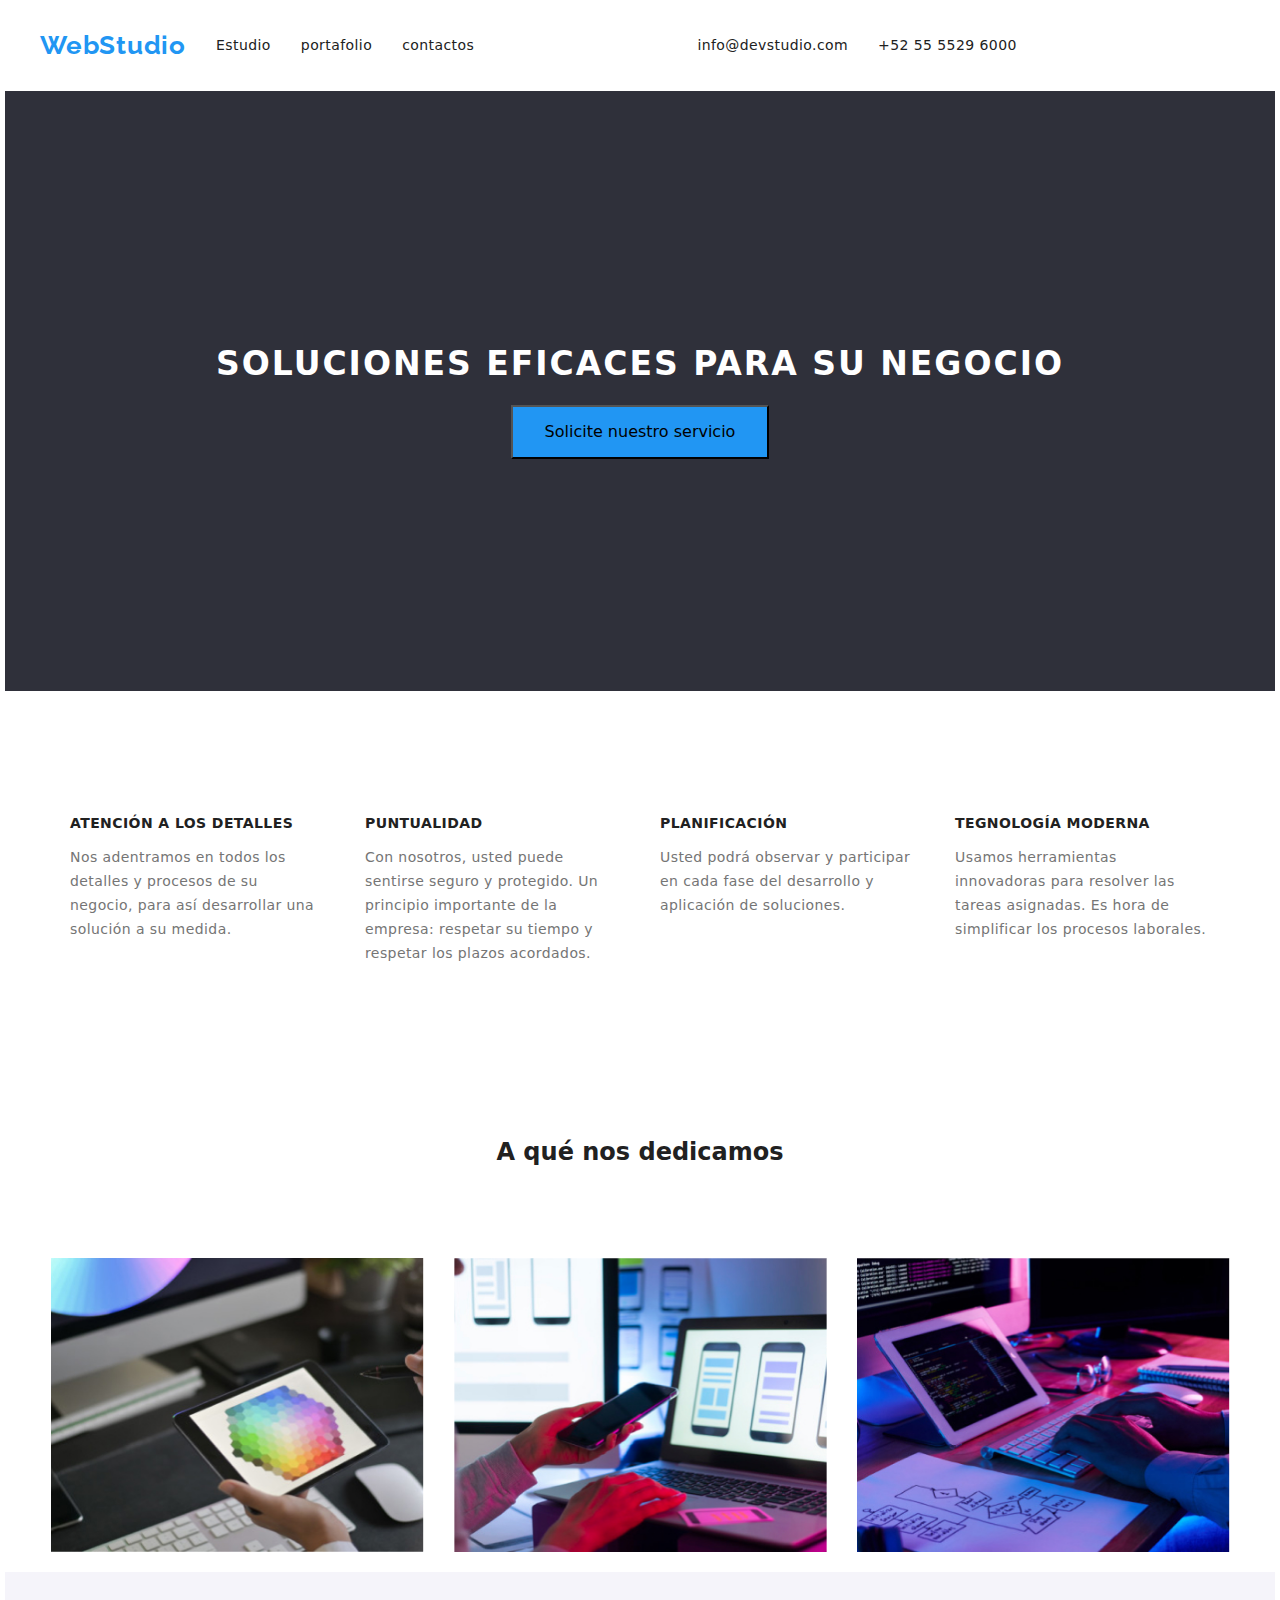
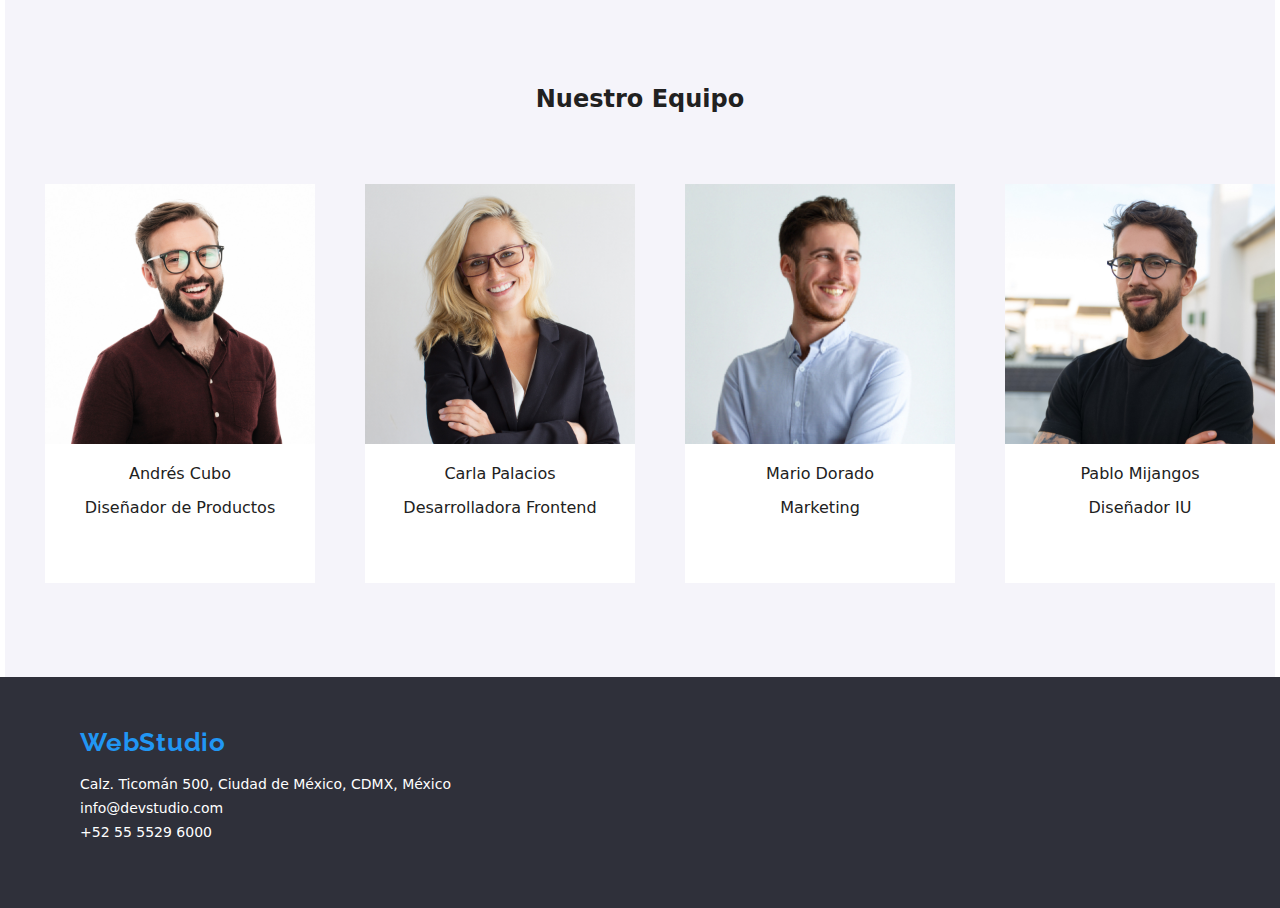
<file: index.html>
<!DOCTYPE html>
<html lang="es">
  <head>
    <meta charset="UTF-8">
    <meta http-equiv="X-UA-Compatible" content="IE=edge">
    <meta name="viewport" content="width=device-width, initial-scale=1.0">
    <link rel="stylesheet" href="./CSS/Styless.css">
    <link rel="preconnect" href="https://fonts.gstatic.com" crossorigin>
    <link href="https://fonts.googleapis.com/css2?family=Roboto:wght@400;500;700&display=swap" rel="stylesheet">
    <link rel="preconnect" href="https://fonts.googleapis.com">
    <link rel="preconnect" href="https://fonts.googleapis.com">
    <link rel="preconnect" href="https://fonts.gstatic.com" crossorigin>
    <link href="https://fonts.googleapis.com/css2?family=Raleway:wght@500&family=Roboto:ital,wght@0,100;0,400;1,100&display=swap" rel="stylesheet">
    <link rel="stylesheet" href="https://cdnjs.cloudflare.com/ajax/libs/modern-normalize/1.0.0/modern-normalize.min.css">

  <title>GitHub 3</title>
  </head>
  <body>
    <header>
      <div class="container container-header2" > 
        <nav class="container-nav">
          <ul class="container-header-hijo1">
          <a href="./index.html" class="txtWebstudio">WebStudio</a>
            <li> <a href="index.html" class="txtsuperior">Estudio</a></li>
            <li> <a href="portafolio.html" class="txtsuperior">portafolio</a></li>
            <li> <a href="contactos" class="txtsuperior">contactos</a></li>
          </ul>
        </nav>
      
        <ul class="container-header-hijo2">
          <li>
            <a href="mailto:info@devstudio.com" class="txtsuperior">info@devstudio.com</a>
          </li>
          <li>
            <a href="tel:+525555296000" class="txtsuperior">+52 55 5529 6000</a>
          </li>
        </ul>
      </div>
    </header>

    <main>
      <section class="hero" class="contenedor">
        <h1 class="hero-title">SOLUCIONES EFICACES PARA SU NEGOCIO</h1>
        <button type="button" class="botonsoluciones">Solicite nuestro servicio</button>
      </section>

      <section>
        <div class="container">
          <ul class="container-valores">
            <li>
              <h3 class="titulovalores"> ATENCIÓN A LOS DETALLES</h3>
              <p class="parrafovalores">Nos adentramos en todos los detalles y procesos de su negocio,
                para así desarrollar una solución a su medida.</p>
            </li>
            <li>
              <h3 class="titulovalores">PUNTUALIDAD</h3>
              <p class="parrafovalores">Con nosotros, usted puede sentirse seguro y protegido. Un
                principio importante de la empresa: respetar su tiempo y respetar
                los plazos acordados.</p>
            </li>
            <li>
              <h3 class="titulovalores">PLANIFICACIÓN</h3>
              <p class="parrafovalores">Usted podrá observar y participar en cada fase del desarrollo y
                aplicación de soluciones.</p>
            </li>
            <li>
              <h3 class="titulovalores">TEGNOLOGÍA MODERNA</h3>
              <p class="parrafovalores">Usamos herramientas innovadoras para resolver las tareas
                asignadas. Es hora de simplificar los procesos laborales.</p>
            </li>
          </ul>
        </div> 
      </section>

      <section>
        <div class="container-dedicamos">
          <h2 class="txtaquenos-container-dedicamos-hijo1">A qué nos dedicamos</h2>
          <ul class="container-dedicamos-hijo2">
            <li>
              <img class="imgprimero"
                src="./images/img1.jpg"
                width="373"
                height="294"
                alt="computador"
              />
            </li>
            <li>
              <img class="imgprimero"
                src="./images/img2.jpg"
                width="373"
                height="294"
                alt="tablet"
              />
            </li>
            <li>
              <img class="imgprimero"
                src="./images/img3.jpg"
                width="373"
                height="294"
                alt="celular"
              />
            </li>
          </ul>
        </div>
      </section>

      <section>
        <div class="container-profes">
          <h2 class="txt-nuestroequipo">Nuestro Equipo</h2>
        <ul class="container-profes-hijo2">
          <li>
            <img class="imgprofesores"
              src="./images/img4.jpg"
              width="270"
              height="294"
              alt="Andres"
            />
            <div class="container-txtprofes">
              <h3 class="nombreprofesor">Andrés Cubo</h3>
              <p class="Cargo">Diseñador de Productos</p>
          </li>
          <li>
            <img class="imgprofesores"
              src="./images/img5.jpg"
              width="270"
              height="294"
              alt="Carla"
            />
            <div class="container-txtprofes">
              <h3 class="nombreprofesor">Carla Palacios</h3>
              <p class="Cargo">Desarrolladora Frontend</p>
          </li> 
          <li>
            <img class="imgprofesores"
              src="./images/img6.jpg"
              width="270"
              height="294"
              alt="Mario"
            />
            <div class="container-txtprofes">
            <h3 class="nombreprofesor">Mario Dorado</h3>
            <p class="Cargo">Marketing</p>
          </li>
          <li>
            <img class="imgprofesores"
              src="./images/img7.jpg"
              width="270"
              height="294"
              alt="Pablo"
            />
            <div class="container-txtprofes">
            <h3 class="nombreprofesor">Pablo Mijangos</h3>
            <p class="Cargo">Diseñador IU</p>
           </li>
        </ul>
      </div>
      </section>
    </main>

    <footer class="footer">
      <div class="container">
        <a class="webfooter" href="#">WebStudio</a>
        <address> 
        <ul>
          <li><a class="txtfooter" href="enlace a maps" target="_blank">Calz. Ticomán 500, Ciudad de México, CDMX, México</a></li>
          <li><a class="txtfooter" href="mailto:info@devstudio.com">info@devstudio.com</a></li>
          <li><a class="txtfooter" href="tel:+525555296000">+52 55 5529 6000</a></li>
        </ul>
      </address>
      </footer>
      </div>
  </body>
</html>
</file>
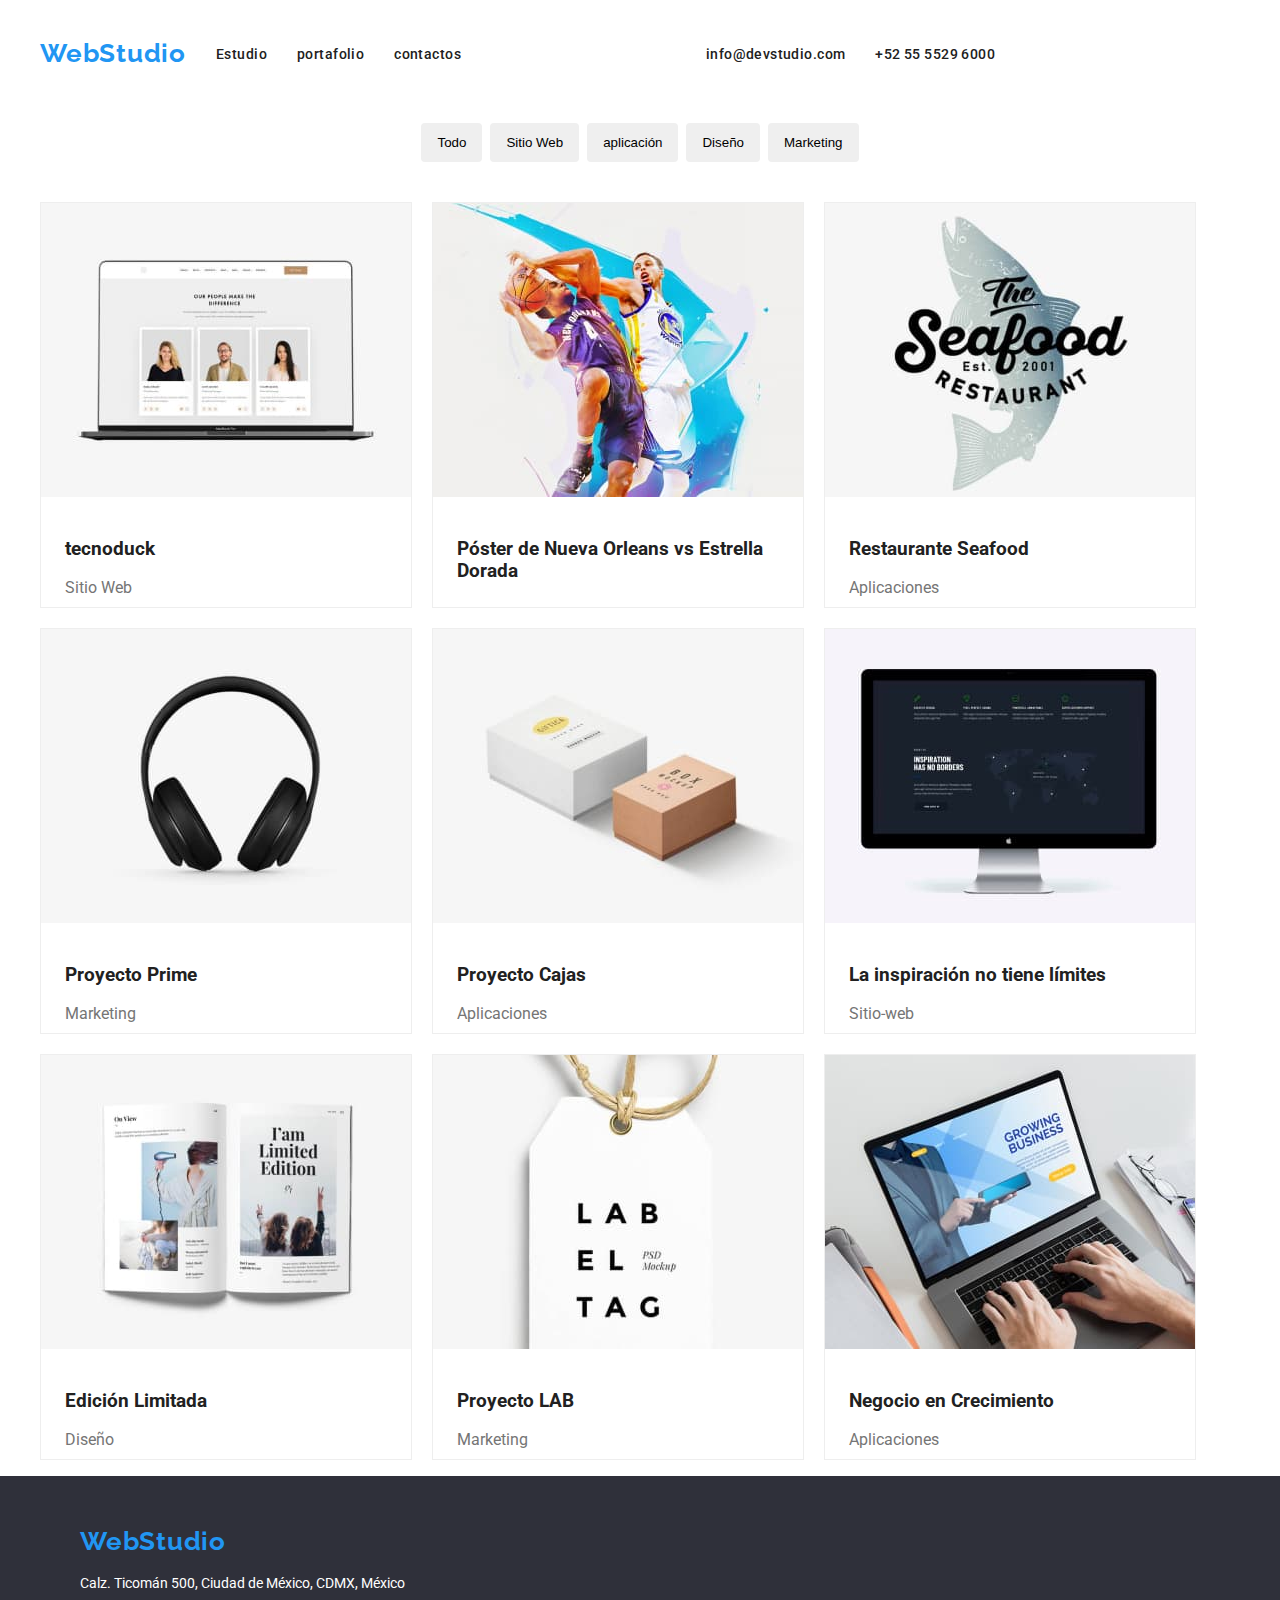
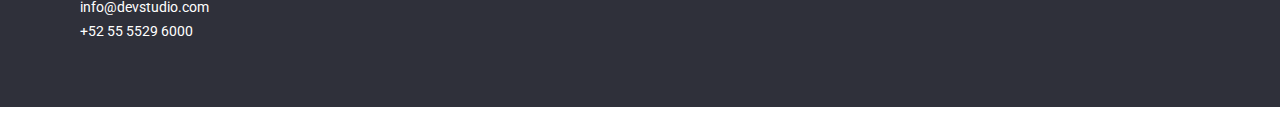
<file: portafolio.html>
<!DOCTYPE html>
<html lang="es">
  <head>
    <meta charset="UTF-8">
    <meta http-equiv="X-UA-Compatible" content="IE=edge">
    <meta name="viewport" content="width=device-width, initial-scale=1.0">
    <link rel="stylesheet" href="./CSS/Styless.css">
    <link rel="preconnect" href="https://fonts.gstatic.com" crossorigin>
    <link href="https://fonts.googleapis.com/css2?family=Roboto:wght@400;500;700&display=swap" rel="stylesheet">
    <link rel="preconnect" href="https://fonts.googleapis.com">
    <link rel="preconnect" href="https://fonts.googleapis.com">
    <link rel="preconnect" href="https://fonts.gstatic.com" crossorigin>
    <link href="https://fonts.googleapis.com/css2?family=Raleway:wght@500&family=Roboto:ital,wght@0,100;0,400;1,100&display=swap" rel="stylesheet">

    <title>GitHub 3</title>
  </head>
  <body>
    <header>
      <div class="container container-header2" > 
        <nav class="container-nav">
          <ul class="container-header-hijo1">
          <a href="./index.html" class="txtWebstudio">WebStudio</a>
            <li> <a href="index.html" class="txtsuperior">Estudio</a></li>
            <li> <a href="portafolio.html" class="txtsuperior">portafolio</a></li>
            <li> <a href="contactos" class="txtsuperior">contactos</a></li>
          </ul>
        </nav>
      
        <ul class="container-header-hijo2">
          <li>
            <a href="mailto:info@devstudio.com" class="txtsuperior">info@devstudio.com</a>
          </li>
          <li>
            <a href="tel:+525555296000" class="txtsuperior">+52 55 5529 6000</a>
          </li>
        </ul>
      </div>
    </header>

      <main>
        <section class="enlace-servicios">
          <div class="container">
            <ul class="button-portafolio">
              <li>
                <button type="button" width="73px" height="38px" class="botonsuperior">Todo</button>
              </li>
            <li>
              <button type="button" width="128px" height="38px" class="botonsuperior">Sitio Web</button>
            </li>
            <li>
              <button type="button" class="botonsuperior">aplicación</button>
            </li>
            <li>
              <button type="button" class="botonsuperior">Diseño</button>
            </li>
            <li>
              <button type="button" class="botonsuperior">Marketing</button>
            </li>
            </ul>
          </div>
          
          <Section>
          <div class="container">
          <ul class="img-servicios-portafolio">
            <li>
              <img class="imagenporta"
                  src="./images/img 8.jpg"
                  width="370"
                  height="294"
                  alt="pc"
                />
            <div class="textotarjetas">
              <h3 class="textotarjetas-h3">tecnoduck</h3>
            <p class="descripcion">Sitio Web</p>
          </div>
            </li>
            <li>
              <img class="imagenporta"
                  src="./images/img 9.jpg"
                  width="370"
                  height="294"
                  alt="Basquet"
                />
            <div class="textotarjetas">
               <h3 class="textotarjetas-h3">Póster de Nueva Orleans vs Estrella Dorada</h3>
            </div>
            </li>
            <li>
               <img class="imagenporta"
                  src="./images/img 10.jpg"
                  width="370"
                  height="294"
                  alt="Pez"
                />
                <div class="textotarjetas">
                  <h3 class="textotarjetas-h3">Restaurante Seafood   </h3>
                  <p class="descripcion">Aplicaciones</p>
                </div>
            </li>
            <li>
               <img class="imagenporta"
                  src="./images/img 11.jpg"
                  width="370"
                  height="294"
                  alt="Audifonos"
                />
              <div class="textotarjetas"> 
              <h3 class="textotarjetas-h3">Proyecto Prime</h3>
              <p class="descripcion">Marketing</p>
              </div>
            </li>
            <li>
                <img class="imagenporta"
                  src="./images/img 12.jpg"
                  width="370"
                  height="294"
                  alt="Cajas"
                 />
              <div class="textotarjetas">
                <h3 class="textotarjetas-h3">Proyecto Cajas</h3>
                <p class="descripcion">Aplicaciones</p>
              </div>
            </li>
            <li>
                <img class="imagenporta"
                    src="./images/img 13.jpg"
                    width="370"
                    height="294"
                    alt="Pantalla"
                  />
              <div class="textotarjetas">
              <h3 class="textotarjetas-h3"> La inspiración no tiene límites</h3>
              <p class="descripcion">Sitio-web</p>
              </div>
             </li>
             <li>
                <img class="imagenporta"
                     src="./images/img 14.jpg"
                     width="370"
                     height="294"
                     alt="Revista"
                  />
              <div class="textotarjetas">  
              <h3 class="textotarjetas-h3"> Edición Limitada</h3>
              <p class="descripcion">Diseño</p>
              </div>
             </li>
             <li>
                <img class="imagenporta"
                     src="./images/img 15.jpg"
                     width="370"
                     height="294"
                     alt="Etiqueta"
                  />
              <div class="textotarjetas">
               <h3 class="textotarjetas-h3"> Proyecto LAB</h3>
               <p class="descripcion">Marketing</p>
               </div>
              </li>
              <li>
                <img class="imagenporta"
                      src="./images/img 16.jpg"
                      width="370"
                      height="294"
                      alt="Portatil"
                  />
              <div class="textotarjetas">
               <h3 class="textotarjetas-h3"> Negocio en Crecimiento</h3>
               <p class="descripcion">Aplicaciones</p>
               </div>
              </li>
              </ul>
            </div>
          </Section>
      </main>

      <footer class="footer">
        <div class="container">
          <a class="webfooter" href="#">WebStudio</a>
          <address> 
          <ul>
            <li><a class="txtfooter" href="enlace a maps" target="_blank">Calz. Ticomán 500, Ciudad de México, CDMX, México</a></li>
            <li><a class="txtfooter" href="mailto:info@devstudio.com">info@devstudio.com</a></li>
            <li><a class="txtfooter" href="tel:+525555296000">+52 55 5529 6000</a></li>
          </ul>
        </address>
        </footer>
        </div>
    </body>
  </html>
</file>
<file: CSS/Styless.css>
body {
    font-family: 'Roboto', sans-serif;
    color: #212121;
    text-decoration-style: none;
    justify-items: center
}

ul {
    list-style: none;
}

.container{
    width: 1200px;
    margin: 0 auto;
}

.container-header2{
    display: flex;
    justify-content: center;
    padding-top: 30px;
    padding-bottom: 30px;
}

.contenedor{
    padding-top: 94px;
    padding-bottom: 94px;
}

.container-nav{
    display: flex;
    gap: 30px;
    justify-content: center;
}

.container-header-hijo1{
    display: flex;
    margin: auto;
    padding: 0;
    gap: 30px;
    align-items: center;
}

.container-header-hijo2{
    display: flex;
    margin: auto;
    padding: 0;
    gap: 30px;
    align-items: center;
}

.txtWebstudio {
    font-family:'Raleway';
    font-style: normal      ;
    font-size: 26px;
    font-weight: 700;
    line-height: 31px;
    letter-spacing: 0.03em;
    text-decoration: none;
    color: #2196F3;
    text-align: right   
    
}

.txtsuperior {
    font-style: normal;
    font-weight: 500;
    font-size: 14px;
    line-height: 16.41px;
    text-align: right;
    letter-spacing: 0.03em;
    color: #212121;
    text-decoration: none;
    
}

.txtsuperior:hover {
    color: #2196F3;
}

.txttel:hover{
    color: #2196F3;
}

.hero {
    height: 600px;
    left: -4px;
    top: 80px;  
    text-align: center; 
    background: #2F303A;
    display: flex;
    flex-direction: column;
    flex-wrap: nowrap;
    align-content: space-around;
    justify-content: center;
    align-items: center;
}

.hero-title {
    font-style: normal;
    font-weight: 900;
    font-size: 33px;
   
    text-align: center;
    letter-spacing: 0.06em;
    text-transform: uppercase;
    
    color: #FFFFFF; 
    position: center;
  
}

.titulovalores {
font-size: 14px;
font-weight: 700;
line-height: 16.41px;
letter-spacing: 0.03em;
text-align: left;
}

.parrafovalores{
    font-size: 14px;
    font-weight: 400;
    line-height: 24px;
    letter-spacing: 0.03em;
    text-align: left;
    color: #757575;
}

.txtnosadent{

font-style: normal;
font-weight: 400;
font-size: 14px;
line-height: 24px;

letter-spacing: 0.03em;

color: #757575
}

.container-valores{
    display: flex;
    text-align: left;
    justify-content: center;
    align-items: flex-start;
    gap: 40px;
    padding: 30px;
    padding-top: 94px;
}

.container-valores li{
width: 270px;
}

.botonsoluciones {
background-color: #2196F3;
cursor: pointer;
padding: 10px 32px;
font-weight: 261px;
font-size: 16px;
line-height: 30px;
}

button:hover {
    color:#FFFFFF;
}

.container-dedicamos{
    display: flex;
    flex-direction: column;
    flex-wrap: wrap;
    justify-content: flex-start;
    align-items: center;

}

.txtaquenos-container-dedicamos-hijo1{
    display: flex;
    flex-direction: column;
    flex-wrap: wrap;
    justify-content: flex-start;
    align-items: center;
    padding-top: 94px;
    padding-bottom: 55px;
}

.container-dedicamos-hijo2{
    display: flex;
    padding: 0px;
    gap: 30px;
    flex-direction: row-reverse;
    flex-wrap: nowrap;
    align-content: flex-start;
    justify-content: center;
    align-items: flex-start;
}

.txtaquenos {

font-style: normal;
font-weight: 700;
font-size: 36px;
line-height: 42px;
text-align: center;
}

.imgprimero {
position: center;
}

.txtnuestroequipo {

font-style: normal;
font-weight: 700;
font-size: 36px;
line-height: 42px;
text-align: center;
}


.container-dedicamos{
    display: flex;
    padding: 0px;
}

.txt-nuestroequipo{
    padding-top: 94px;
    padding-bottom: 50px;
}

.imgprofesores {
width: 270px;
height: 260px;
left: 208px;
top: 1696px;
}

.container-profes{
    background-color: #F5F4FA;
    display: flex;
    flex-direction: column;
    flex-wrap: wrap;
    justify-content: center;
    align-items: center;
    padding-bottom: 94px;
}

.container-txtprofes{
    padding-bottom: 10px;
    text-align: center;
    padding-bottom: 50px;
 
}

.container-profes-hijo2{
    display: flex;
    margin: 0px;

    align-items: center;
    gap: 50px;
}

.container-profes-hijo2 li{
    background-color: #FFFFFF;
    width: 270px;
    gap: 10px;
}

.nombreprofesor {

font-style: normal;
font-weight: 500;
font-size: 16px;
line-height: 19px;
}

.Cargo li{
font-size: 16px;
width: 370;
height: 404px;
border: #EEEEEE 1px solid;
}

.txtfooter{

font-style: normal;
font-weight: 400;
font-size: 14px;
line-height: 24px;
text-decoration: none;
color: #FFFFFF;
}

.txtfooter:hover{
    color: #2196F3;
}

.footer {
    background-color: #2F303A;
    font-size: normal;
    font-size: 14px;
    font-weight: 500px;
    text-decoration: none;
    color: #FFFFFF;
    padding: 50px;
}
.webfooter {
font-family: Raleway;
font-size: 26px;
font-weight: 700;
line-height: 31px;
letter-spacing: 0.03em;
text-align: left;
color: #2196F3;
text-decoration: none;
padding: 40px;
}

.botonsuperior{
    padding: 12px 16px;
    border: none;
    border-radius: 4px;    
}

.botonsuperior:hover {
background-color: #2196F3;
}

.descripcion {
color: #757575;
}

.enlace-servicios{
   display: flex;
   align-items: center;
   flex-direction: column;
}

.button-portafolio{
    display: flex;
    font-weight: 73px;
    font-size: 16px;
    padding: 8px;
    gap: 8px;
    flex-shrink: 0;
    justify-content: center;
}


.enlaces-servicios-portafolio button{
    background-color: #F5F4FA;
    font-weight: 500;
    padding: 8px;
    gap: 8px;
    border: none;
    cursor: pointer;
    flex-shrink: 100px;
    border-radius: 4px;
}

.enlaces-servicios-portafolio button:hover{
    font-size: 16px;
    font-family: "roboto", sans-serif;
    font-size: 16px;
    font-weight: 500px;
    background-color: #2196F3;
    color: #FFFFFF;
    cursor: pointer;
}

.img-servicios-portafolio{
    display: flex;
    flex-wrap: wrap;
    gap: 20px;
    padding-top: 56px;
}

.img-servicios-portafolio li{
    height: 404px;
    border: #EEEEEE 1px solid;
}

.textotarjetas{
    padding-left: 24px;

    padding-top: 18px;
    padding-bottom: 18px;
}

.textotarjetas-h3{
    display: flex;
width: 322px;
flex-direction: column;
flex-shrink: 0;
}

.img-servicios-portafolio {
    padding: 0;
}
</file>
